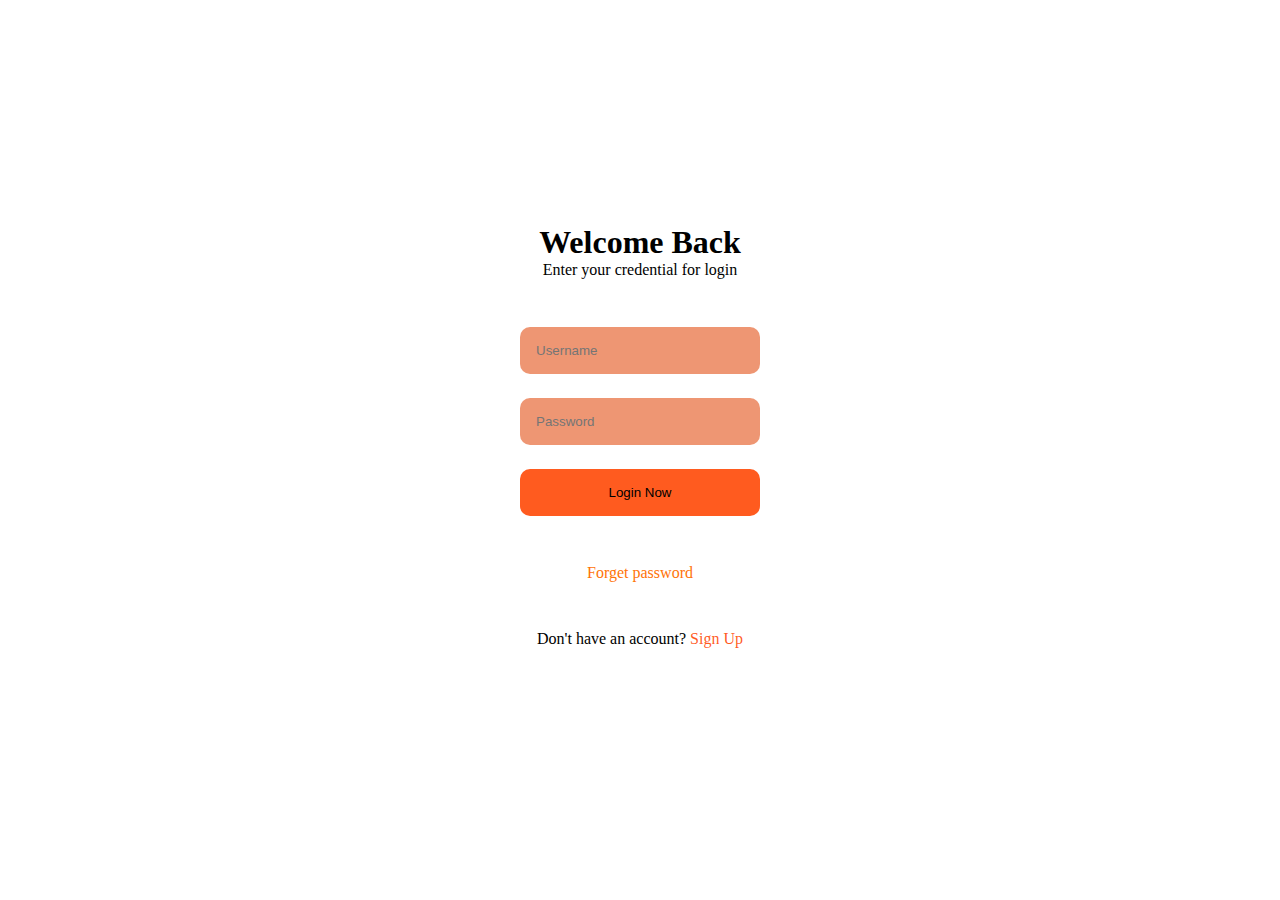
<file: index-1.html>
<!DOCTYPE html>
<html lang="en">
<head>
  <meta charset="UTF-8">
  <meta name="viewport" content="width=device-width, initial-scale=1.0">
  <title>Sign Up</title>
  <link rel="stylesheet" href="style.css">
</head>
<style>
  *{
  padding: 0px;
  margin: 0px;
  box-sizing: border-box;
}
.loginPage{
  height: 100%;
  width: 100%;
  margin-top: 7rem;
  display: flex;
  flex-direction: column;
  justify-content: center;
  align-items: center;
}
.head{
  text-align: center;
}
.form{
  margin: 3rem;
  display: flex;
  flex-direction: column;
  justify-content: center;
  gap: 1.5rem;
}
.username{
  border-radius: 10px;
  border: 0px;
  padding: 1rem;
  background-color: rgba(235, 135, 95, 0.875);
}
.password{
  border-radius: 10px;
  border: 0px;
  padding: 1rem;
  background-color: rgba(235, 135, 95, 0.875);
}
.button{
  padding: 1rem;
  background-color: rgba(255, 68, 0, 0.877);
  border: 0px;
  border-radius: 10px;
  width: 15rem;
}
.footersection{
  padding-top: 3rem;
}
.footersection a{
  text-decoration: none;
  color:  rgba(255, 68, 0, 0.877);;
}
</style>
<body>
  <div class="loginPage">
    <div class="head">
      <h1>Welcome Back</h1>
      <p>Enter your credential for login</p>
    </div>
      <form action="submit" class="form">
          <input type="username" placeholder="Username" class="username">
          <input type="password" placeholder="Password" class="password">
          <a href="#"><input type="button" value="Login Now" class="button"></a> 
      </form>
   <a href="#" style="color: rgb(255, 115, 7); text-decoration: none;">Forget password</a> 
   <footer class = "footersection">
     <span>Don't have an account? <a href="Signup page/">Sign Up</a></span>
   </footer>  
  </div>
</body>
</html>
</file>
<file: style.css>
*{
    margin: 0px;
    padding: 0px;
    box-sizing: border-box;
}
.SignUp{
    height: 100%;
    width: 100%;
    display: flex;
    flex-direction: column;
    justify-content: center;
    align-items: center;
}
.head{
    padding-top: 7rem;
}
.form{
     margin: 2rem;
    display: flex;
    flex-direction: column;
    gap: 1.5rem;
}

.username{
    padding: 1rem;
    background-color:  rgba(235, 135, 95, 0.875);
    border: 0px;
    border-radius: 10px;
}
.button{
    padding: 1rem;
    border: 0px;
    border-radius: 10px;
    background-color: rgba(255, 68, 0, 0.877);
}
.image{
    height:35px;
    width: 35px;
    padding: 5px;
}
a{
    text-decoration: none;

}
.anchor{
    margin-top: 1rem;
   border: 2px solid rgba(255, 68, 0, 0.877); 
   padding: 1rem;
   width: 30%;
   border-radius: 40px;
   display: flex;
   flex-direction: row;
   justify-content: center;
}
.para{
    padding-top: 10px;
    color: black;
}
@media screen and(max-width: 320px) {
.anchor{
    width: 50%;
}    
}
.footersection{
    padding: 3rem;
}
</file>
